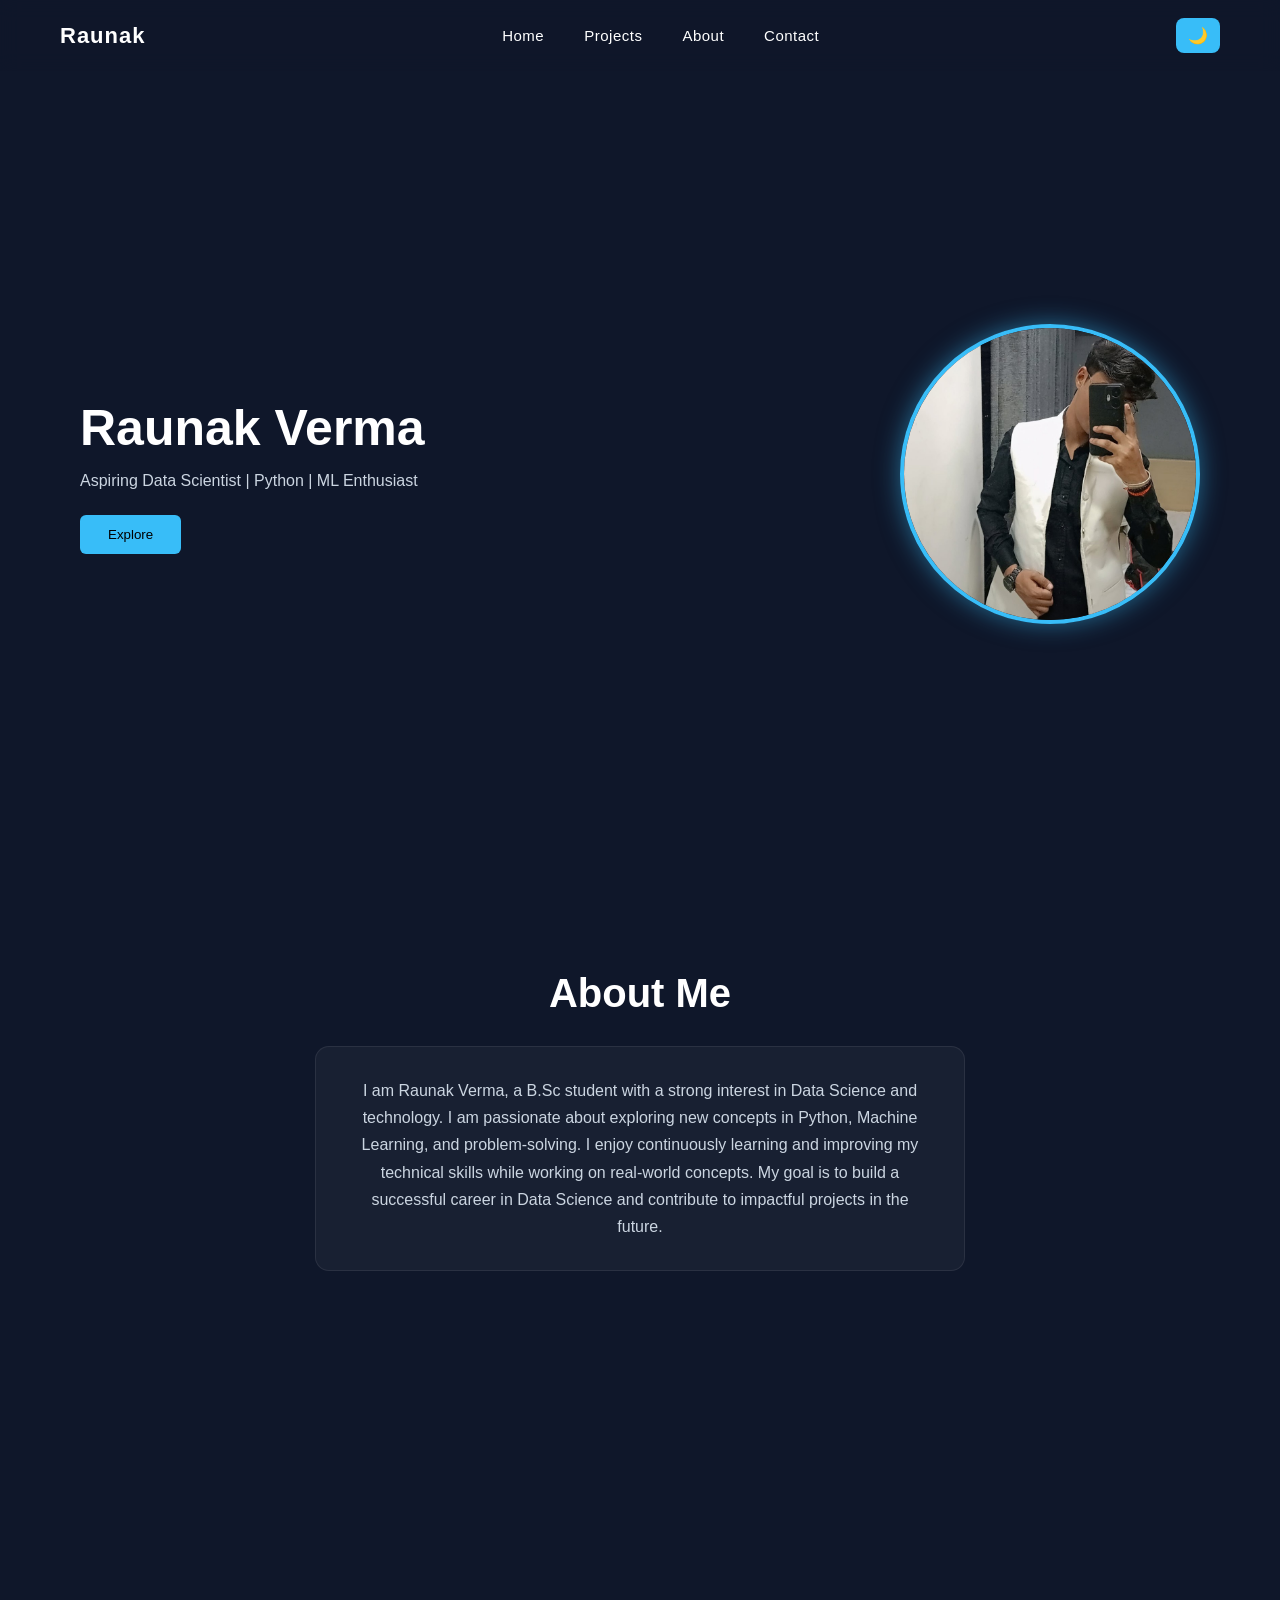
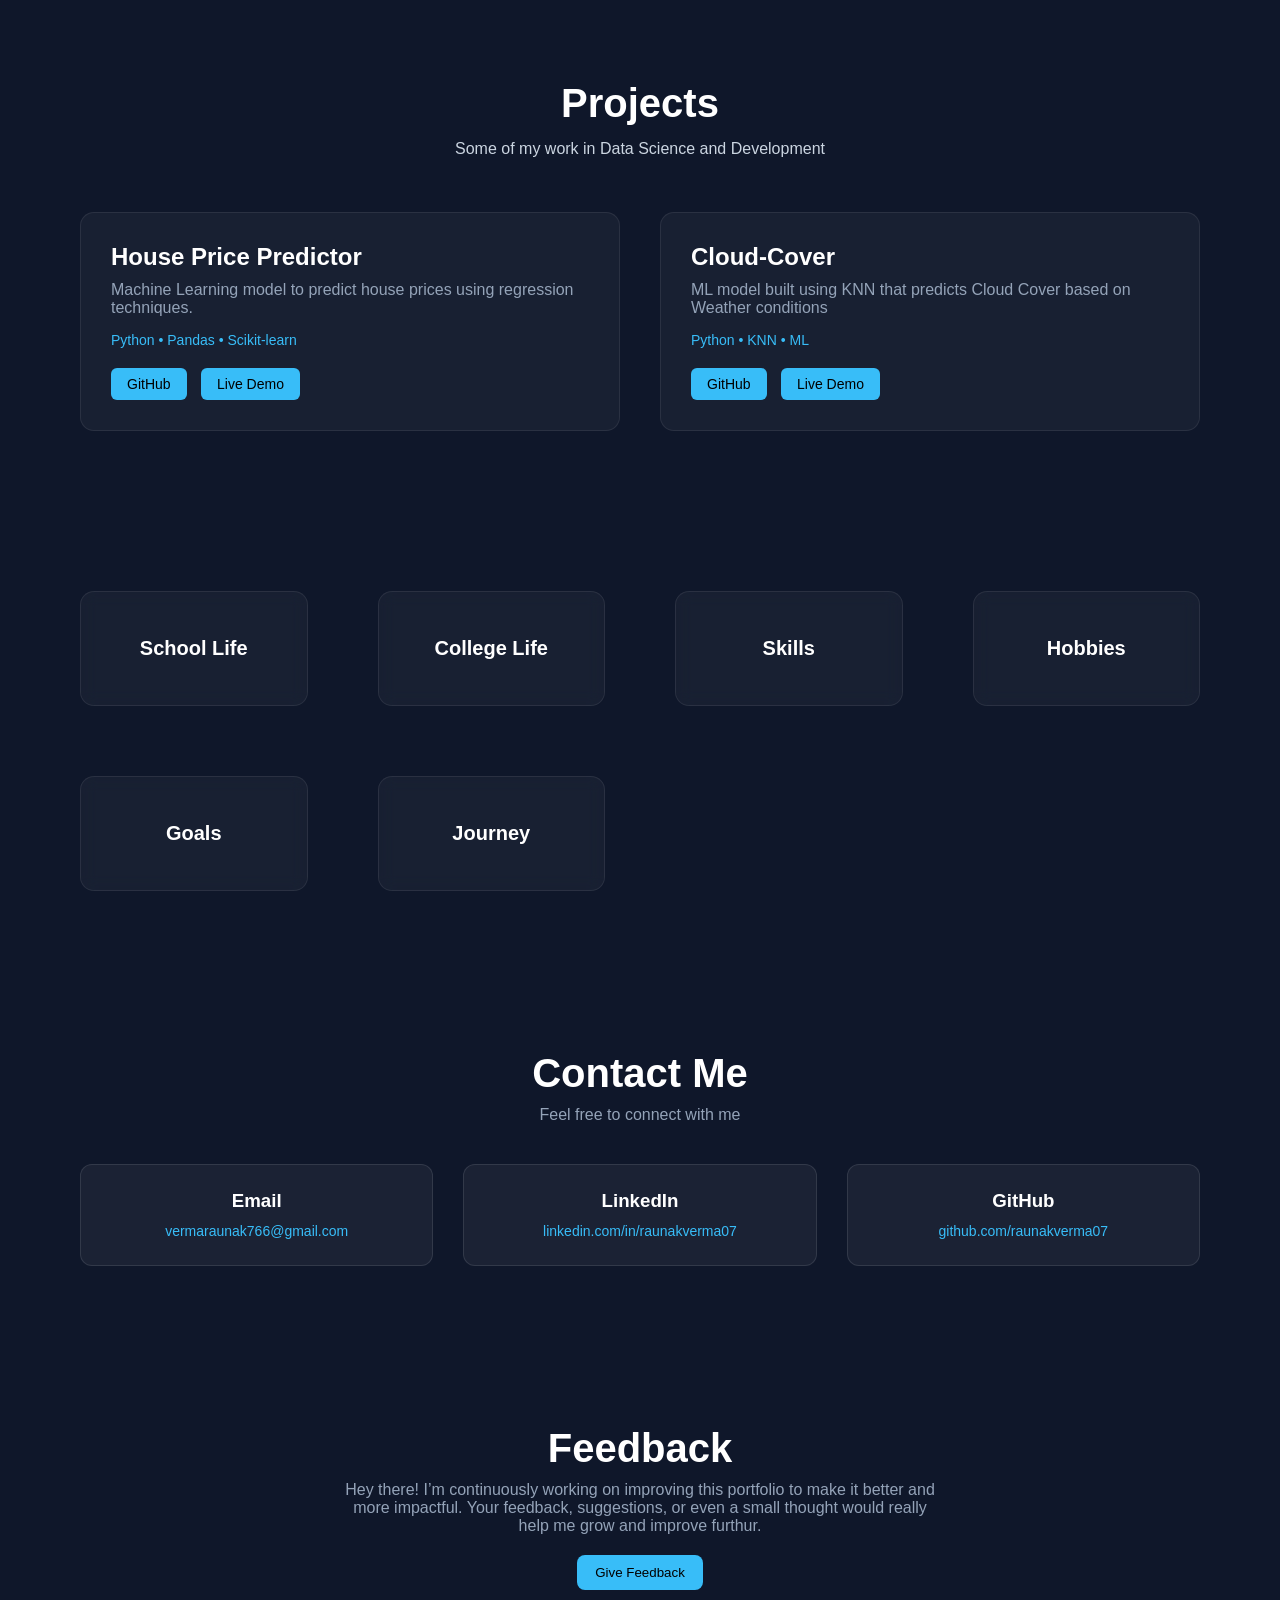
<file: index.html>
<!DOCTYPE html>
<html lang="en">
<head>
  <meta charset="UTF-8">
  <meta name="viewport" content="width=device-width, initial-scale=1.0">
  <title>rauank's | Portfolio</title>
  <link rel="stylesheet" href="style.css">
</head>
<body>

<nav class="navbar">

  <div class="logo">Raunak</div>

  <ul class="nav-links">
    <li><a href="#">Home</a></li>
    <li><a href="#projects">Projects</a></li>
    <li><a href="#page">About</a></li>
    <li><a href="#contact">Contact</a></li>
  </ul>

  <!-- Theme Toggle -->
  <button class="theme-btn" onclick="toggleTheme()">
    🌙
  </button>

</nav>

<!-- 🔹 Hero Section -->
<section class="hero">
  
  <div class="hero-text">
    <h1>Raunak Verma</h1>
    <p>Aspiring Data Scientist | Python | ML Enthusiast</p>
    <button onclick="scrollToSection()">Explore</button>
  </div>

  <div class="hero-img">
    <img src="profile.jpg" alt="Raunak">
  </div>

</section>

<!DOCTYPE html>
<html lang="en">
<head>
  <meta charset="UTF-8">
  <title>About Me</title>
  <link rel="stylesheet" href="style.css">
</head>
<body>


<section class="page" id="page">
  <h1>About Me</h1>

  <p>
    I am Raunak Verma, a B.Sc student with a strong interest in Data Science and technology. 
    I am passionate about exploring new concepts in Python, Machine Learning, and problem-solving.

    I enjoy continuously learning and improving my technical skills while working on real-world concepts. 
    My goal is to build a successful career in Data Science and contribute to impactful projects in the future.
  </p>
</section>

</body>
</html>

<section class="projects" id="projects">

  <h1>Projects</h1>
  <p class="subtitle">Some of my work in Data Science and Development</p>

  <div class="project-container">

    <!-- 🔹 Project 1 -->
    <div class="project-card">
      <h2>House Price Predictor</h2>
      <p>Machine Learning model to predict house prices using regression techniques.</p>

      <div class="tech">Python • Pandas • Scikit-learn</div>

      <div class="buttons">
        <a href="https://github.com/raunakverma07/housing-predictor" target="_blank">GitHub</a>
        <a href="https://housing-app-g2v4.onrender.com" target="_blank">Live Demo</a>
      </div>
    </div>

    <!-- 🔹 Project 2 -->
    <div class="project-card">
      <h2>Cloud-Cover</h2>
      <p>ML model built using KNN that predicts Cloud Cover based on Weather conditions</p>

      <div class="tech">Python • KNN • ML</div>

      <div class="buttons">
        <a href="https://github.com/raunakverma07/Cloud-Cover">GitHub</a>
        <a href="https://raunak-cloud-cover.streamlit.app">Live Demo</a>
      </div>
    </div>

  </div>

</section>

<!-- 🔹 Clickable Blocks -->
<section class="cards" id="cards">

  <div class="card" onclick="location.href='school.html'">
    <h2>School Life</h2>
  </div>

  <div class="card" onclick="location.href='college.html'">
    <h2>College Life</h2>
  </div>

  <div class="card" onclick="location.href='skills.html'">
    <h2>Skills</h2>
  </div>

  <div class="card" onclick="location.href='hobbies.html'">
    <h2>Hobbies</h2>
  </div>

  <div class="card" onclick="location.href='goals.html'">
    <h2>Goals</h2>
  </div>

  <div class="card" onclick="location.href='journey.html'">
    <h2>Journey</h2>
  </div>

</section>

<section class="contact" id="contact">

  <h1>Contact Me</h1>
  <p class="contact-subtitle">Feel free to connect with me</p>

  <div class="contact-container">

    <!-- Email -->
    <div class="contact-card">
      <h3>Email</h3>
      <a href="mailto:vermaraunak766@gmail.com">
        vermaraunak766@gmail.com
      </a>
    </div>

    <!-- LinkedIn -->
    <div class="contact-card">
      <h3>LinkedIn</h3>
      <a href="https://www.linkedin.com/in/raunakverma07" target="_blank">
        linkedin.com/in/raunakverma07
      </a>
    </div>

    <!-- GitHub -->
    <div class="contact-card">
      <h3>GitHub</h3>
      <a href="https://github.com/raunakverma07" target="_blank">
        github.com/raunakverma07
      </a>
    </div>

  </div>

</section>


<section class="feedback">

  <h1>Feedback</h1>

  <!-- Intro -->
  <p class="feedback-text">
    Hey there! I’m continuously working on improving this portfolio to make it better and more impactful. 
    Your feedback, suggestions, or even a small thought would really help me grow and improve furthur.
  </p>

  <!-- Button -->
  <button class="feedback-btn" onclick="toggleForm()">
    Give Feedback
  </button>

  <!-- Form -->
  <form action="https://formspree.io/f/mqegrqkd" method="POST" class="feedback-form">

    <input type="text" name="name" placeholder="Your Name ">

    <input type="email" name="email" placeholder="Your Email (valid)">

    <textarea name="message" id="message" rows="5" placeholder="Write your feedback..." required></textarea>

    <button type="submit">Submit</button>

  </form>

</section>

<script src="script.js"></script>
</body>
</html>
</file>
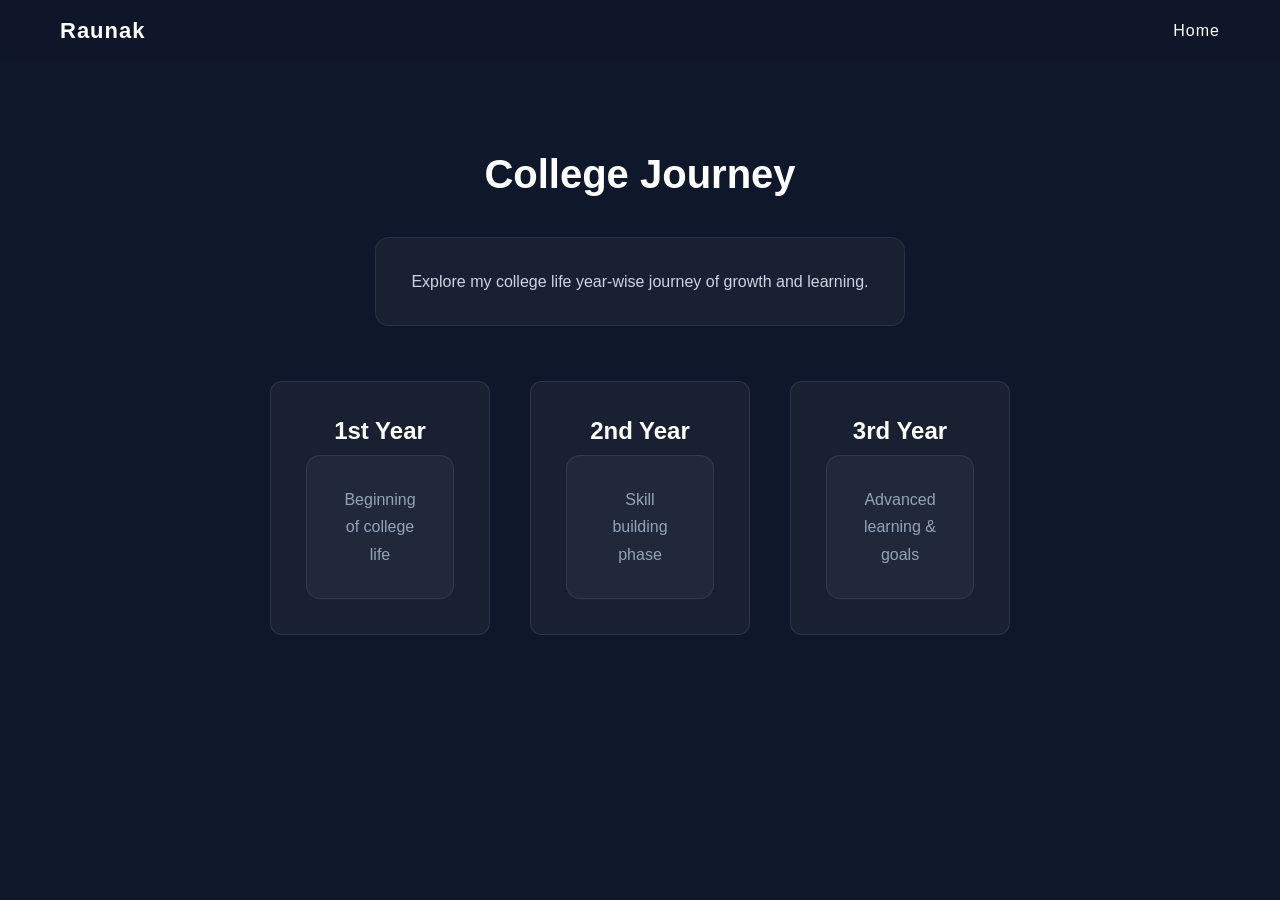
<file: college.html>
<!DOCTYPE html>
<html lang="en">
<head>
  <meta charset="UTF-8">
  <meta name="viewport" content="width=device-width, initial-scale=1.0">
  <title>College Life</title>
  <link rel="stylesheet" href="style.css">
</head>
<body>

<nav class="navbar">
  <h2 class="logo">Raunak</h2>
  <ul>
    <li><a href="index.html">Home</a></li>
  </ul>
</nav>

<section class="page">

  <h1>College Journey</h1>
  <p class="subtitle">
    Explore my college life year-wise journey of growth and learning.
  </p>

  <div class="phase-container">

    <div class="phase-card" onclick="location.href='college1.html'">
      <h2>1st Year</h2>
      <p>Beginning of college life</p>
    </div>

    <div class="phase-card" onclick="location.href='college2.html'">
      <h2>2nd Year</h2>
      <p>Skill building phase</p>
    </div>

    <div class="phase-card" onclick="location.href='college3.html'">
      <h2>3rd Year</h2>
      <p>Advanced learning & goals</p>
    </div>

  </div>

</section>

</body>
</html>
</file>
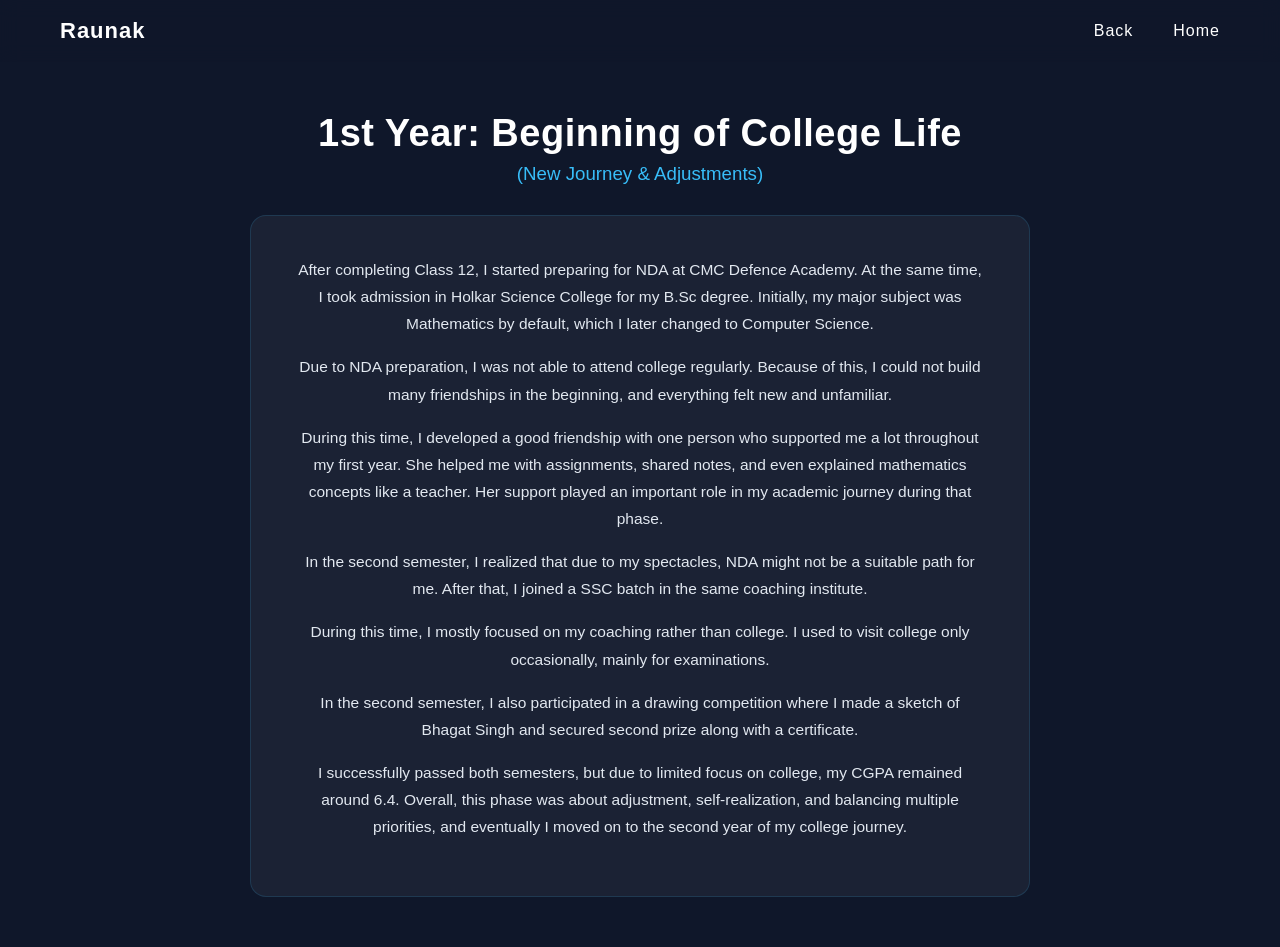
<file: college1.html>
<!DOCTYPE html>
<html lang="en">
<head>
  <meta charset="UTF-8">
  <meta name="viewport" content="width=device-width, initial-scale=1.0">
  <title>College Life | 1st Year</title>
  <link rel="stylesheet" href="style.css">
</head>
<body>

<!-- Navbar -->
<nav class="navbar">
  <h2 class="logo">Raunak</h2>
  <ul>
    <li><a href="college.html">Back</a></li>
    <li><a href="index.html">Home</a></li>
  </ul>
</nav>

<!-- Phase Section -->
<section class="phase-page">

  <h1>1st Year: Beginning of College Life</h1>
  <h3>(New Journey & Adjustments)</h3>

  <div class="content-box">

    <p>
      After completing Class 12, I started preparing for NDA at CMC Defence Academy. At the same time, I took admission in Holkar Science College for my B.Sc degree. Initially, my major subject was Mathematics by default, which I later changed to Computer Science.
    </p>

    <p>
      Due to NDA preparation, I was not able to attend college regularly. Because of this, I could not build many friendships in the beginning, and everything felt new and unfamiliar.
    </p>

    <p>
      During this time, I developed a good friendship with one person who supported me a lot throughout my first year. She helped me with assignments, shared notes, and even explained mathematics concepts like a teacher. Her support played an important role in my academic journey during that phase.
    </p>

    <p>
      In the second semester, I realized that due to my spectacles, NDA might not be a suitable path for me. After that, I joined a SSC batch in the same coaching institute.
    </p>

    <p>
      During this time, I mostly focused on my coaching rather than college. I used to visit college only occasionally, mainly for examinations.
    </p>

    <p>
      In the second semester, I also participated in a drawing competition where I made a sketch of Bhagat Singh and secured second prize along with a certificate.
    </p>

    <p>
      I successfully passed both semesters, but due to limited focus on college, my CGPA remained around 6.4. Overall, this phase was about adjustment, self-realization, and balancing multiple priorities, and eventually I moved on to the second year of my college journey.
    </p>

  </div>

</section>

</body>
</html>
</file>
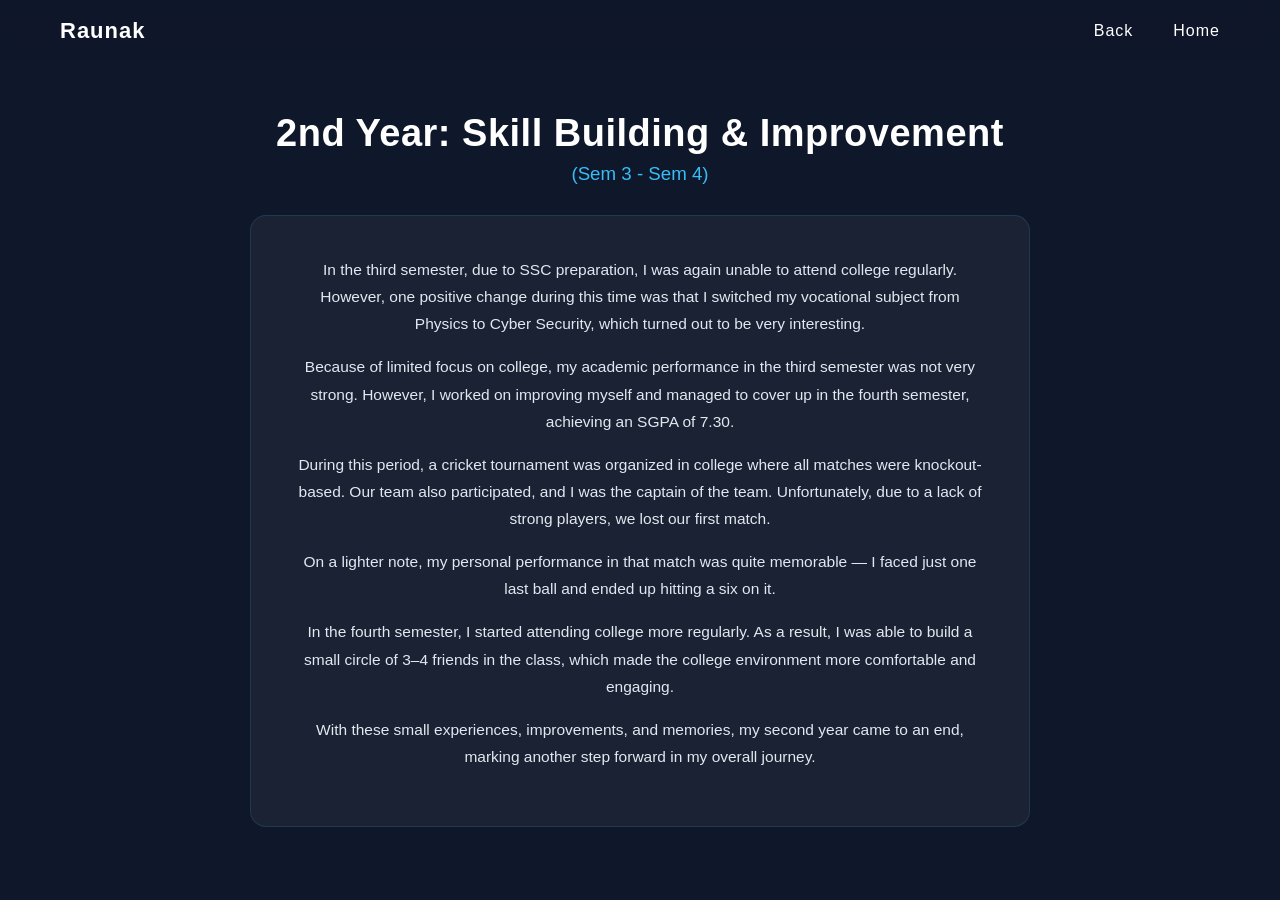
<file: college2.html>
<!DOCTYPE html>
<html lang="en">
<head>
  <meta charset="UTF-8">
  <meta name="viewport" content="width=device-width, initial-scale=1.0">
  <title>College Life | 2nd Year</title>
  <link rel="stylesheet" href="style.css">
</head>
<body>

<!-- Navbar -->
<nav class="navbar">
  <h2 class="logo">Raunak</h2>
  <ul>
    <li><a href="college.html">Back</a></li>
    <li><a href="index.html">Home</a></li>
  </ul>
</nav>

<!-- Phase Section -->
<section class="phase-page">

  <h1>2nd Year: Skill Building & Improvement</h1>
  <h3>(Sem 3 - Sem 4)</h3>

  <div class="content-box">

    <p>
      In the third semester, due to SSC preparation, I was again unable to attend college regularly. However, one positive change during this time was that I switched my vocational subject from Physics to Cyber Security, which turned out to be very interesting.
    </p>

    <p>
      Because of limited focus on college, my academic performance in the third semester was not very strong. However, I worked on improving myself and managed to cover up in the fourth semester, achieving an SGPA of 7.30.
    </p>

    <p>
      During this period, a cricket tournament was organized in college where all matches were knockout-based. Our team also participated, and I was the captain of the team. Unfortunately, due to a lack of strong players, we lost our first match.
    </p>

    <p>
      On a lighter note, my personal performance in that match was quite memorable — I faced just one last ball and ended up hitting a six on it.
    </p>

    <p>
      In the fourth semester, I started attending college more regularly. As a result, I was able to build a small circle of 3–4 friends in the class, which made the college environment more comfortable and engaging.
    </p>

    <p>
      With these small experiences, improvements, and memories, my second year came to an end, marking another step forward in my overall journey.
    </p>

  </div>

</section>

</body>
</html>
</file>
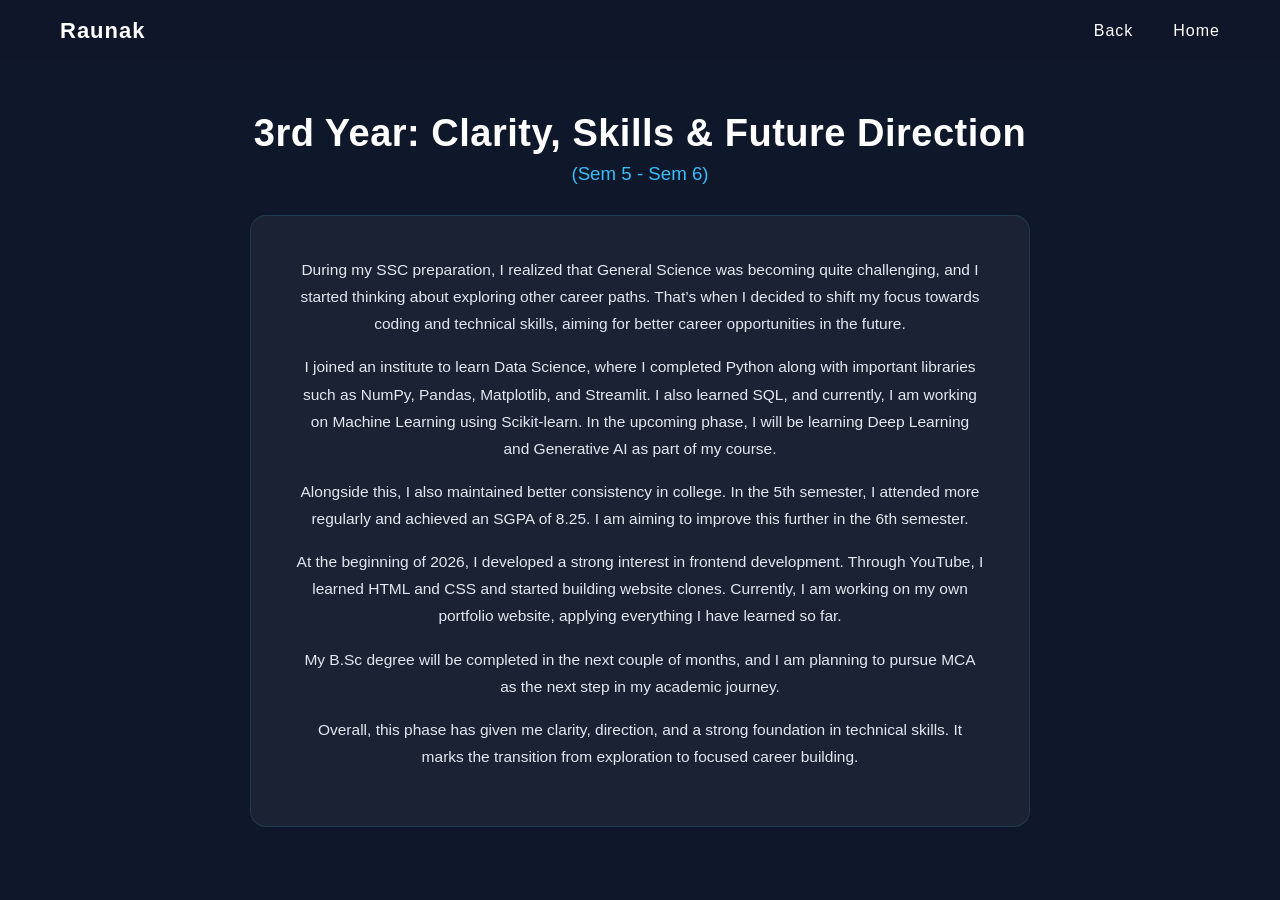
<file: college3.html>
<!DOCTYPE html>
<html lang="en">
<head>
  <meta charset="UTF-8">
  <meta name="viewport" content="width=device-width, initial-scale=1.0">
  <title>College Life | 3rd Year</title>
  <link rel="stylesheet" href="style.css">
</head>
<body>

<!-- Navbar -->
<nav class="navbar">
  <h2 class="logo">Raunak</h2>
  <ul>
    <li><a href="college.html">Back</a></li>
    <li><a href="index.html">Home</a></li>
  </ul>
</nav>

<!-- Phase Section -->
<section class="phase-page">

  <h1>3rd Year: Clarity, Skills & Future Direction</h1>
  <h3>(Sem 5 - Sem 6)</h3>

  <div class="content-box">

    <p>
      During my SSC preparation, I realized that General Science was becoming quite challenging, and I started thinking about exploring other career paths. That’s when I decided to shift my focus towards coding and technical skills, aiming for better career opportunities in the future.
    </p>

    <p>
      I joined an institute to learn Data Science, where I completed Python along with important libraries such as NumPy, Pandas, Matplotlib, and Streamlit. I also learned SQL, and currently, I am working on Machine Learning using Scikit-learn. In the upcoming phase, I will be learning Deep Learning and Generative AI as part of my course.
    </p>

    <p>
      Alongside this, I also maintained better consistency in college. In the 5th semester, I attended more regularly and achieved an SGPA of 8.25. I am aiming to improve this further in the 6th semester.
    </p>

    <p>
      At the beginning of 2026, I developed a strong interest in frontend development. Through YouTube, I learned HTML and CSS and started building website clones. Currently, I am working on my own portfolio website, applying everything I have learned so far.
    </p>

    <p>
      My B.Sc degree will be completed in the next couple of months, and I am planning to pursue MCA as the next step in my academic journey.
    </p>

    <p>
      Overall, this phase has given me clarity, direction, and a strong foundation in technical skills. It marks the transition from exploration to focused career building.
    </p>

  </div>

</section>

</body>
</html>
</file>
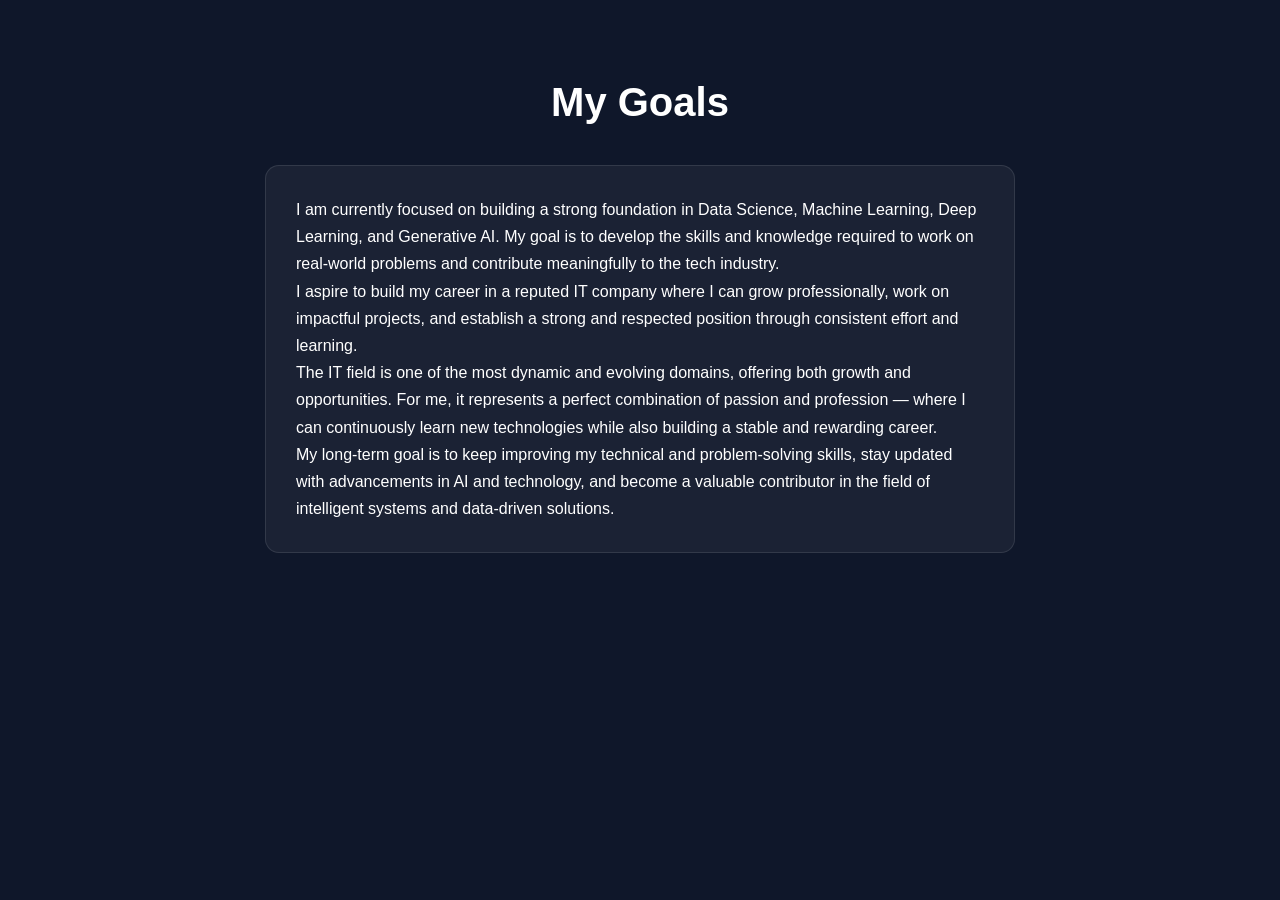
<file: goals.html>
<!DOCTYPE html>
<html lang="en">
<head>
  <meta charset="UTF-8">
  <title>Goals</title>
  <link rel="stylesheet" href="style.css">
</head>
<body>

<section class="goals">

  <h1>My Goals</h1>

  <div class="goals-container">

    <div class="goal-box">

      <p>
        I am currently focused on building a strong foundation in Data Science, Machine Learning, Deep Learning, and Generative AI. My goal is to develop the skills and knowledge required to work on real-world problems and contribute meaningfully to the tech industry.
      </p>

      <p>
        I aspire to build my career in a reputed IT company where I can grow professionally, work on impactful projects, and establish a strong and respected position through consistent effort and learning.
      </p>

      <p>
        The IT field is one of the most dynamic and evolving domains, offering both growth and opportunities. For me, it represents a perfect combination of passion and profession — where I can continuously learn new technologies while also building a stable and rewarding career.
      </p>

      <p>
        My long-term goal is to keep improving my technical and problem-solving skills, stay updated with advancements in AI and technology, and become a valuable contributor in the field of intelligent systems and data-driven solutions.
      </p>

    </div>

  </div>

</section>

</body>
</html>
</file>
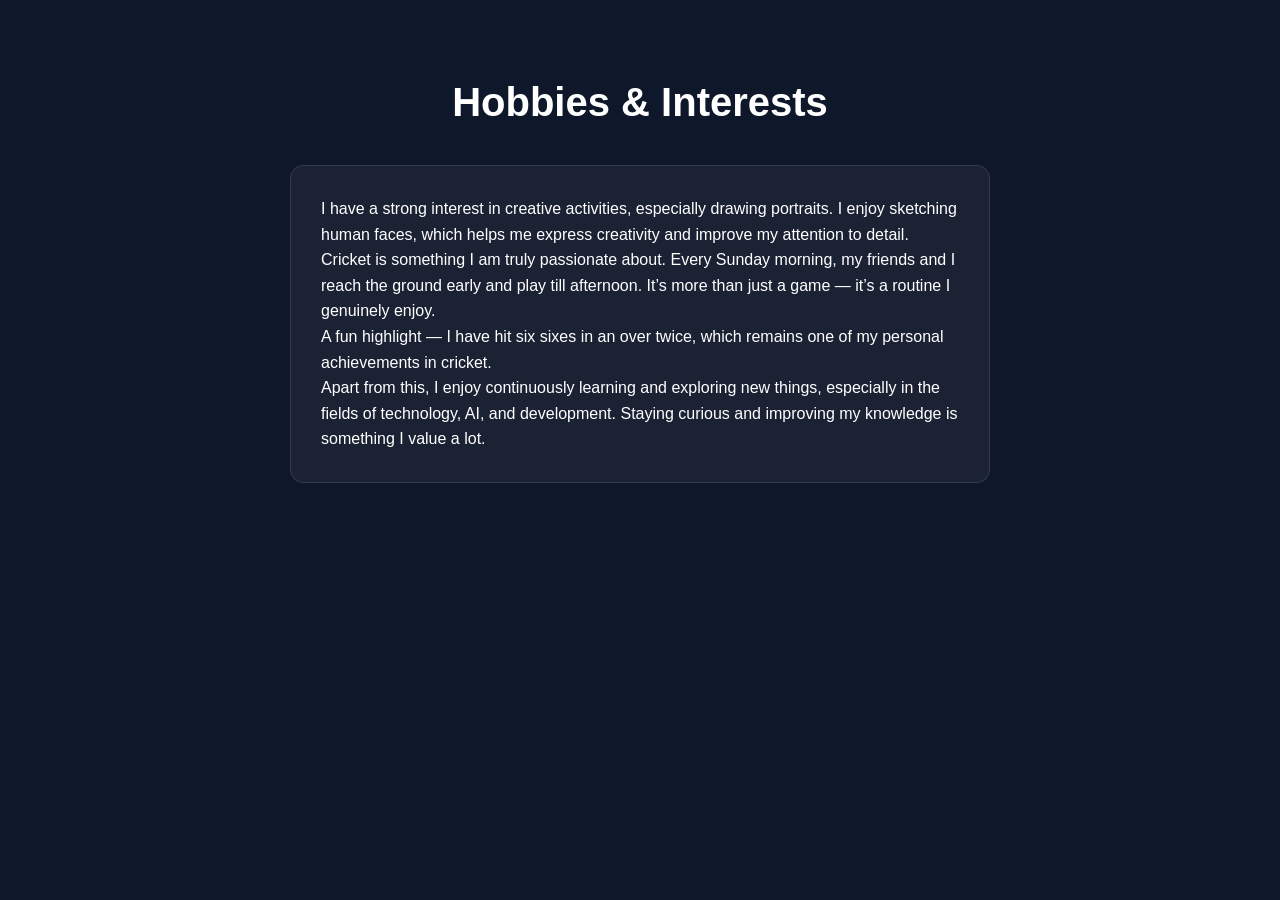
<file: hobbies.html>
<!DOCTYPE html>
<html lang="en">
<head>
  <meta charset="UTF-8">
  <title>Hobbies</title>
  <link rel="stylesheet" href="style.css">
</head>
<body>

<section class="hobbies">

  <h1>Hobbies & Interests</h1>

  <div class="hobby-container">

    <!-- 🔹 Hobby Box -->
    <div class="hobby-box">

      <p>
        I have a strong interest in creative activities, especially drawing portraits. I enjoy sketching human faces, which helps me express creativity and improve my attention to detail.
      </p>

      <p>
        Cricket is something I am truly passionate about. Every Sunday morning, my friends and I reach the ground early and play till afternoon. It’s more than just a game — it’s a routine I genuinely enjoy.
      </p>

      <p>
        A fun highlight — I have hit six sixes in an over twice, which remains one of my personal achievements in cricket.
      </p>

      <p>
        Apart from this, I enjoy continuously learning and exploring new things, especially in the fields of technology, AI, and development. Staying curious and improving my knowledge is something I value a lot.
      </p>

    </div>

  </div>

</section>

</body>
</html>
</file>
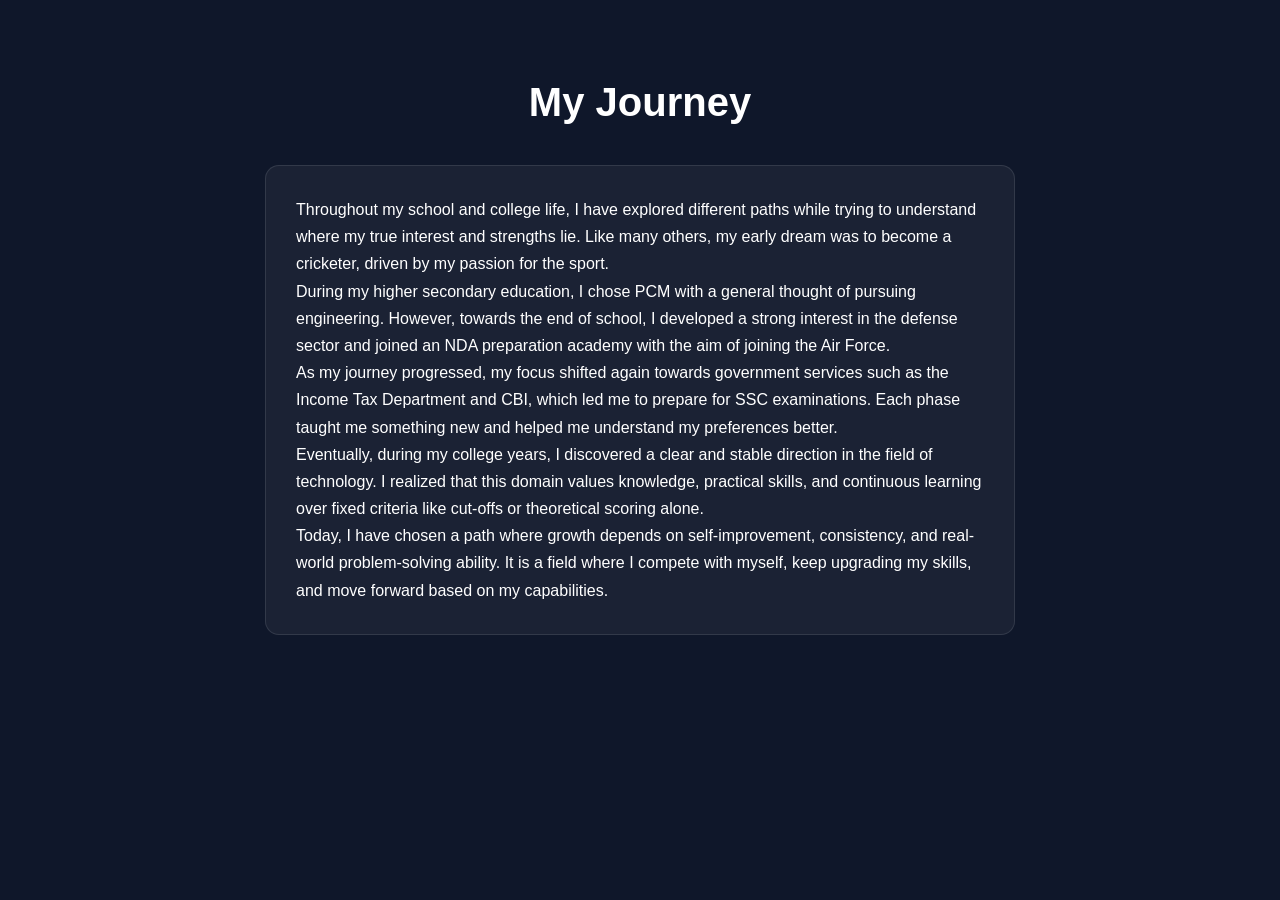
<file: journey.html>
<!DOCTYPE html>
<html lang="en">
<head>
  <meta charset="UTF-8">
  <title>My Journey</title>
  <link rel="stylesheet" href="style.css">
</head>
<body>

<section class="journey">

  <h1>My Journey</h1>

  <div class="journey-container">

    <div class="journey-box">

      <p>
        Throughout my school and college life, I have explored different paths while trying to understand where my true interest and strengths lie. Like many others, my early dream was to become a cricketer, driven by my passion for the sport.
      </p>

      <p>
        During my higher secondary education, I chose PCM with a general thought of pursuing engineering. However, towards the end of school, I developed a strong interest in the defense sector and joined an NDA preparation academy with the aim of joining the Air Force.
      </p>

      <p>
        As my journey progressed, my focus shifted again towards government services such as the Income Tax Department and CBI, which led me to prepare for SSC examinations. Each phase taught me something new and helped me understand my preferences better.
      </p>

      <p>
        Eventually, during my college years, I discovered a clear and stable direction in the field of technology. I realized that this domain values knowledge, practical skills, and continuous learning over fixed criteria like cut-offs or theoretical scoring alone.
      </p>

      <p>
        Today, I have chosen a path where growth depends on self-improvement, consistency, and real-world problem-solving ability. It is a field where I compete with myself, keep upgrading my skills, and move forward based on my capabilities.
      </p>

    </div>

  </div>

</section>

</body>
</html>
</file>
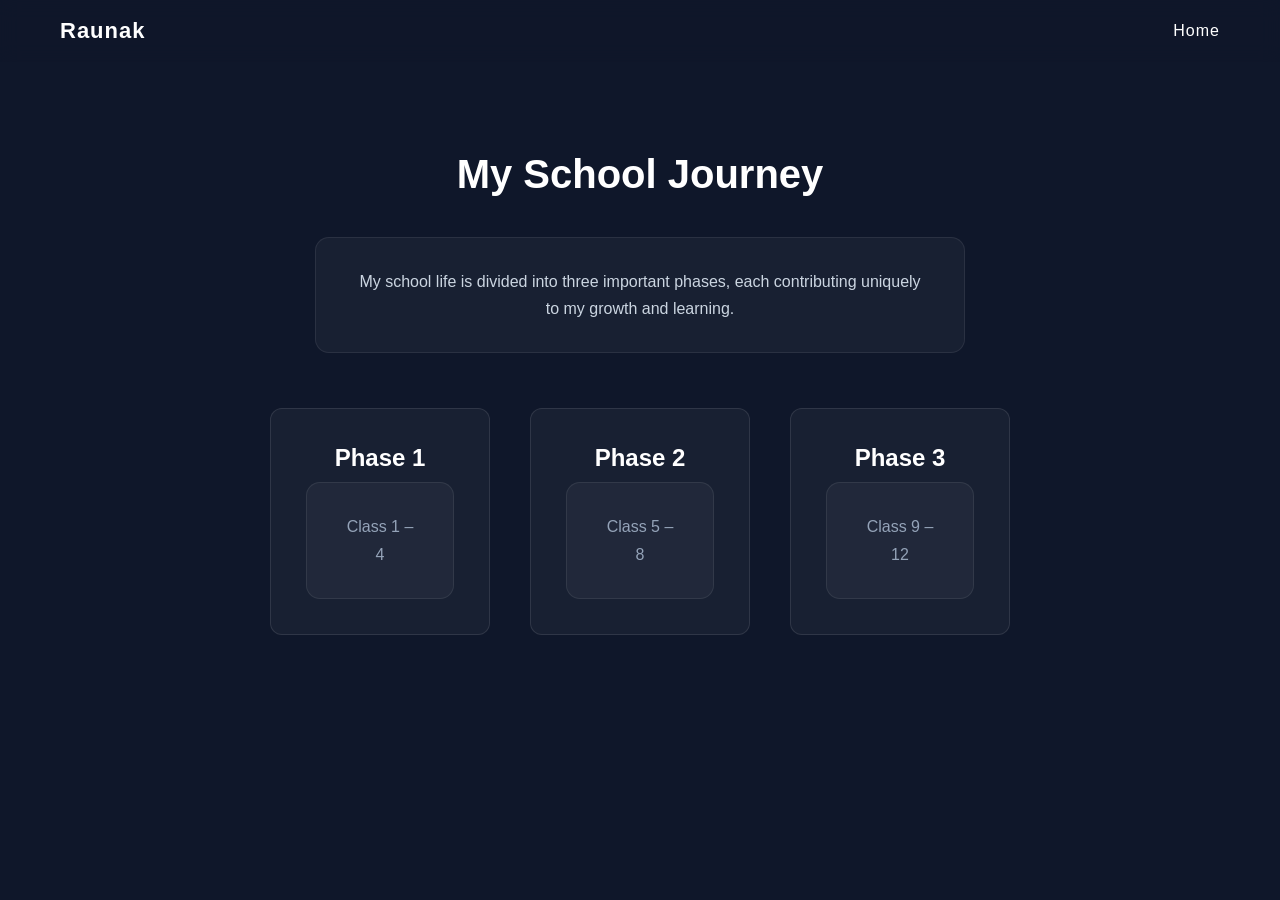
<file: school.html>
<!DOCTYPE html>
<html lang="en">
<head>
  <meta charset="UTF-8">
  <title>School Life</title>
  <link rel="stylesheet" href="style.css">
</head>
<body>

<!-- 🔹 Navbar -->
<nav class="navbar">
  <h2 class="logo">Raunak</h2>
  <ul>
    <li><a href="index.html">Home</a></li>
  </ul>
</nav>

<!-- 🔹 Main Section -->
<section class="page">

  <h1>My School Journey</h1>

  <p class="subtitle">
    My school life is divided into three important phases, each contributing uniquely to my growth and learning.
  </p>

  <!-- 🔥 Phase Cards -->
  <div class="phase-container">

    <div class="phase-card" onclick="location.href='school1.html'">
      <h2>Phase 1</h2>
      <p>Class 1 – 4</p>
    </div>

    <div class="phase-card" onclick="location.href='school2.html'">
      <h2>Phase 2</h2>
      <p>Class 5 – 8</p>
    </div>

    <div class="phase-card" onclick="location.href='school3.html'">
      <h2>Phase 3</h2>
      <p>Class 9 – 12</p>
    </div>

  </div>

</section>

</body>
</html>
</file>
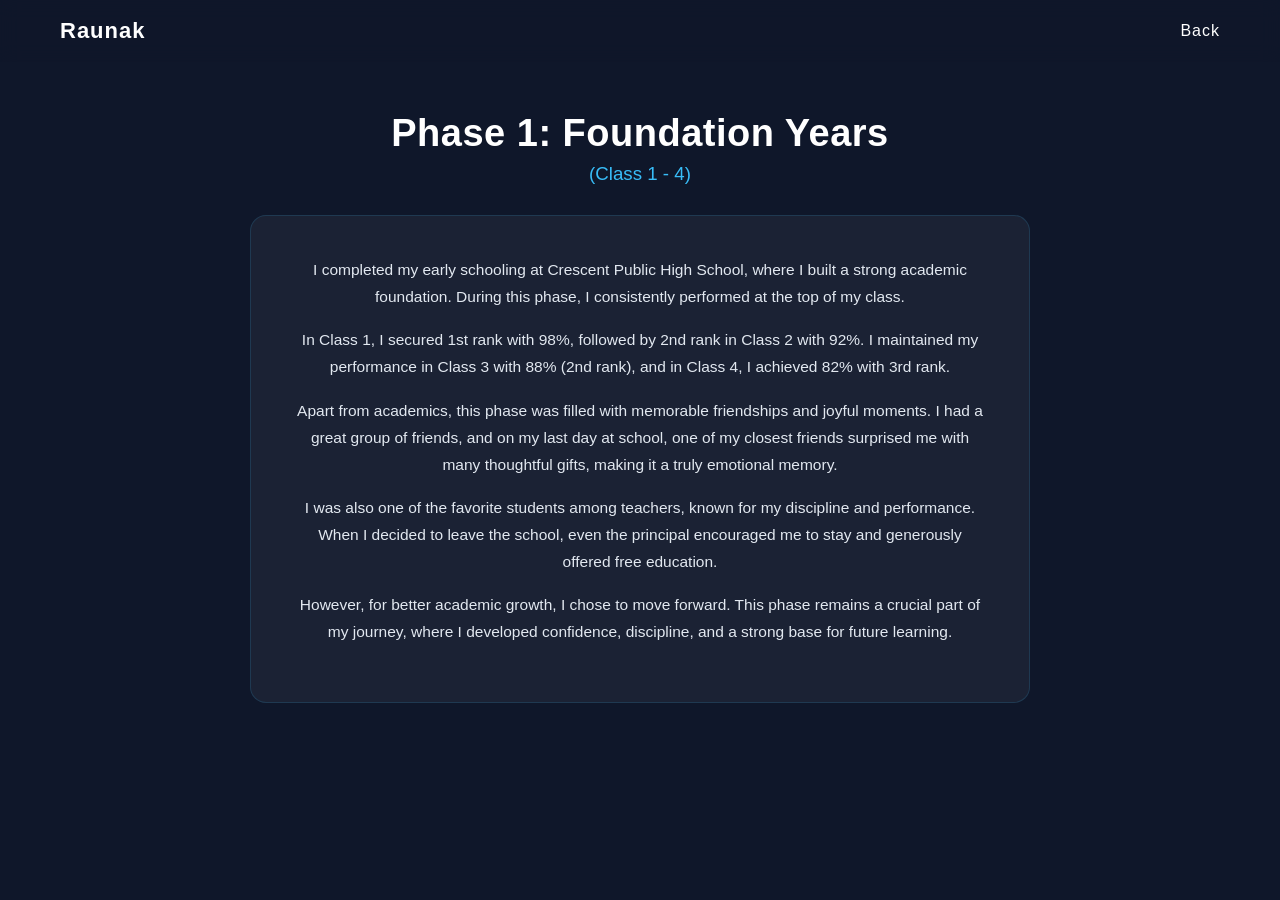
<file: school1.html>
<!DOCTYPE html>
<html lang="en">
<head>
  <meta charset="UTF-8">
  <title>Phase 1 | School Life</title>
  <link rel="stylesheet" href="style.css">
</head>
<body>

<nav class="navbar">
  <h2 class="logo">Raunak</h2>
  <ul>
    <li><a href="school.html">Back</a></li>
  </ul>
</nav>

<section class="phase-page">

  <h1>Phase 1: Foundation Years</h1>
  <h3>(Class 1 - 4)</h3>

  <div class="content-box">

    <p>
      I completed my early schooling at Crescent Public High School, where I built a strong academic foundation. 
      During this phase, I consistently performed at the top of my class.
    </p>

    <p>
      In Class 1, I secured 1st rank with 98%, followed by 2nd rank in Class 2 with 92%. 
      I maintained my performance in Class 3 with 88% (2nd rank), and in Class 4, I achieved 82% with 3rd rank.
    </p>

    <p>
      Apart from academics, this phase was filled with memorable friendships and joyful moments. 
      I had a great group of friends, and on my last day at school, one of my closest friends surprised me with many thoughtful gifts, making it a truly emotional memory.
    </p>

    <p>
      I was also one of the favorite students among teachers, known for my discipline and performance. 
      When I decided to leave the school, even the principal encouraged me to stay and generously offered free education.
    </p>

    <p>
      However, for better academic growth, I chose to move forward. 
      This phase remains a crucial part of my journey, where I developed confidence, discipline, and a strong base for future learning.
    </p>

  </div>

</section>

</body>
</html>
</file>
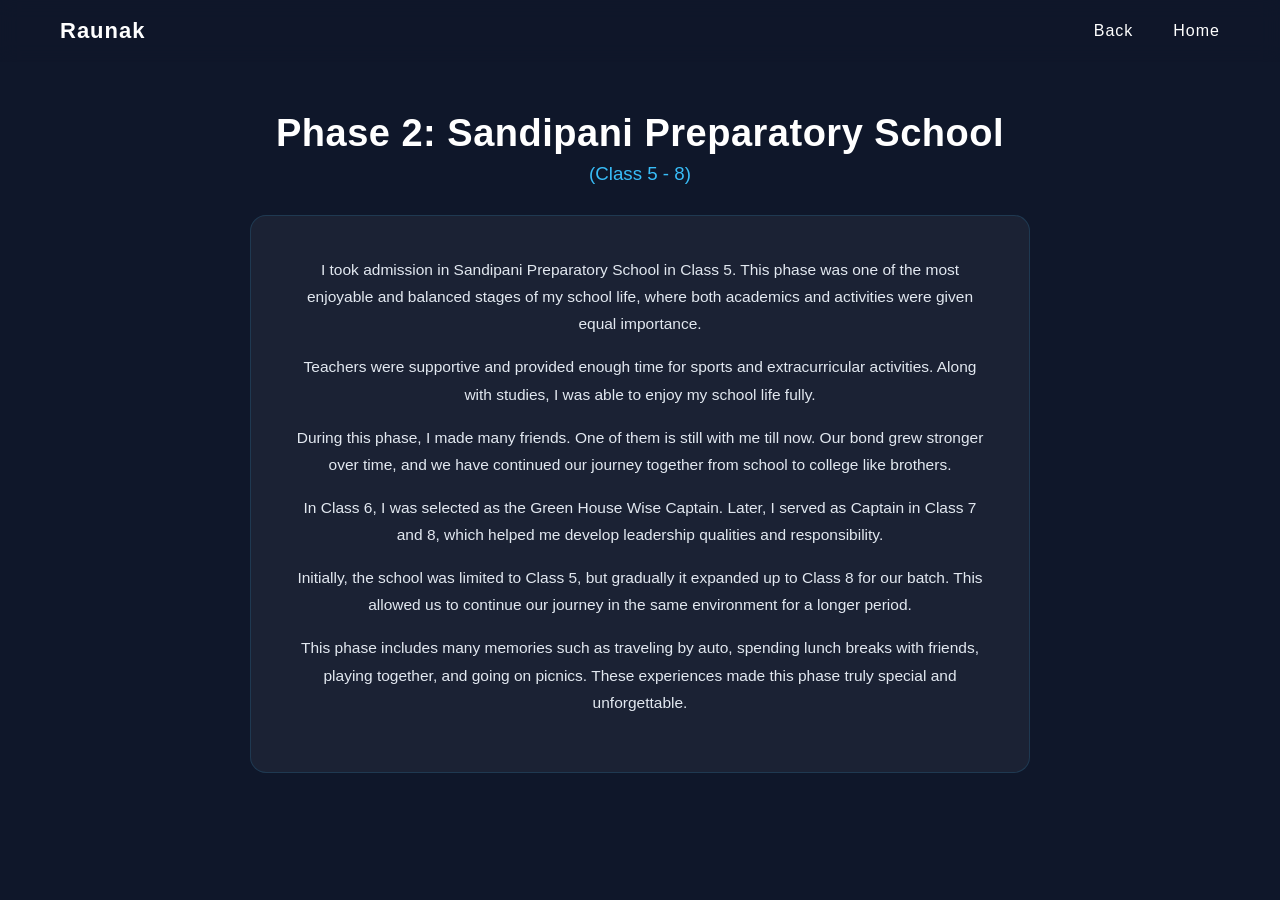
<file: school2.html>
<!DOCTYPE html>
<html lang="en">
<head>
  <meta charset="UTF-8">
  <meta name="viewport" content="width=device-width, initial-scale=1.0">
  <title>Phase 2 | School Life</title>
  <link rel="stylesheet" href="style.css">
</head>
<body>

<!-- Navbar -->
<nav class="navbar">
  <h2 class="logo">Raunak</h2>
  <ul>
    <li><a href="school.html">Back</a></li>
    <li><a href="index.html">Home</a></li>
  </ul>
</nav>

<!-- Phase Section -->
<section class="phase-page">

  <h1>Phase 2: Sandipani Preparatory School</h1>
  <h3>(Class 5 - 8)</h3>

  <div class="content-box">

    <p>
      I took admission in Sandipani Preparatory School in Class 5. This phase was one of the most enjoyable and balanced stages of my school life, where both academics and activities were given equal importance.
    </p>

    <p>
      Teachers were supportive and provided enough time for sports and extracurricular activities. Along with studies, I was able to enjoy my school life fully.
    </p>

    <p>
      During this phase, I made many friends. One of them is still with me till now. Our bond grew stronger over time, and we have continued our journey together from school to college like brothers.
    </p>

    <p>
      In Class 6, I was selected as the Green House Wise Captain. Later, I served as Captain in Class 7 and 8, which helped me develop leadership qualities and responsibility.
    </p>

    <p>
      Initially, the school was limited to Class 5, but gradually it expanded up to Class 8 for our batch. This allowed us to continue our journey in the same environment for a longer period.
    </p>

    <p>
      This phase includes many memories such as traveling by auto, spending lunch breaks with friends, playing together, and going on picnics. These experiences made this phase truly special and unforgettable.
    </p>

  </div>

</section>

</body>
</html>
</file>
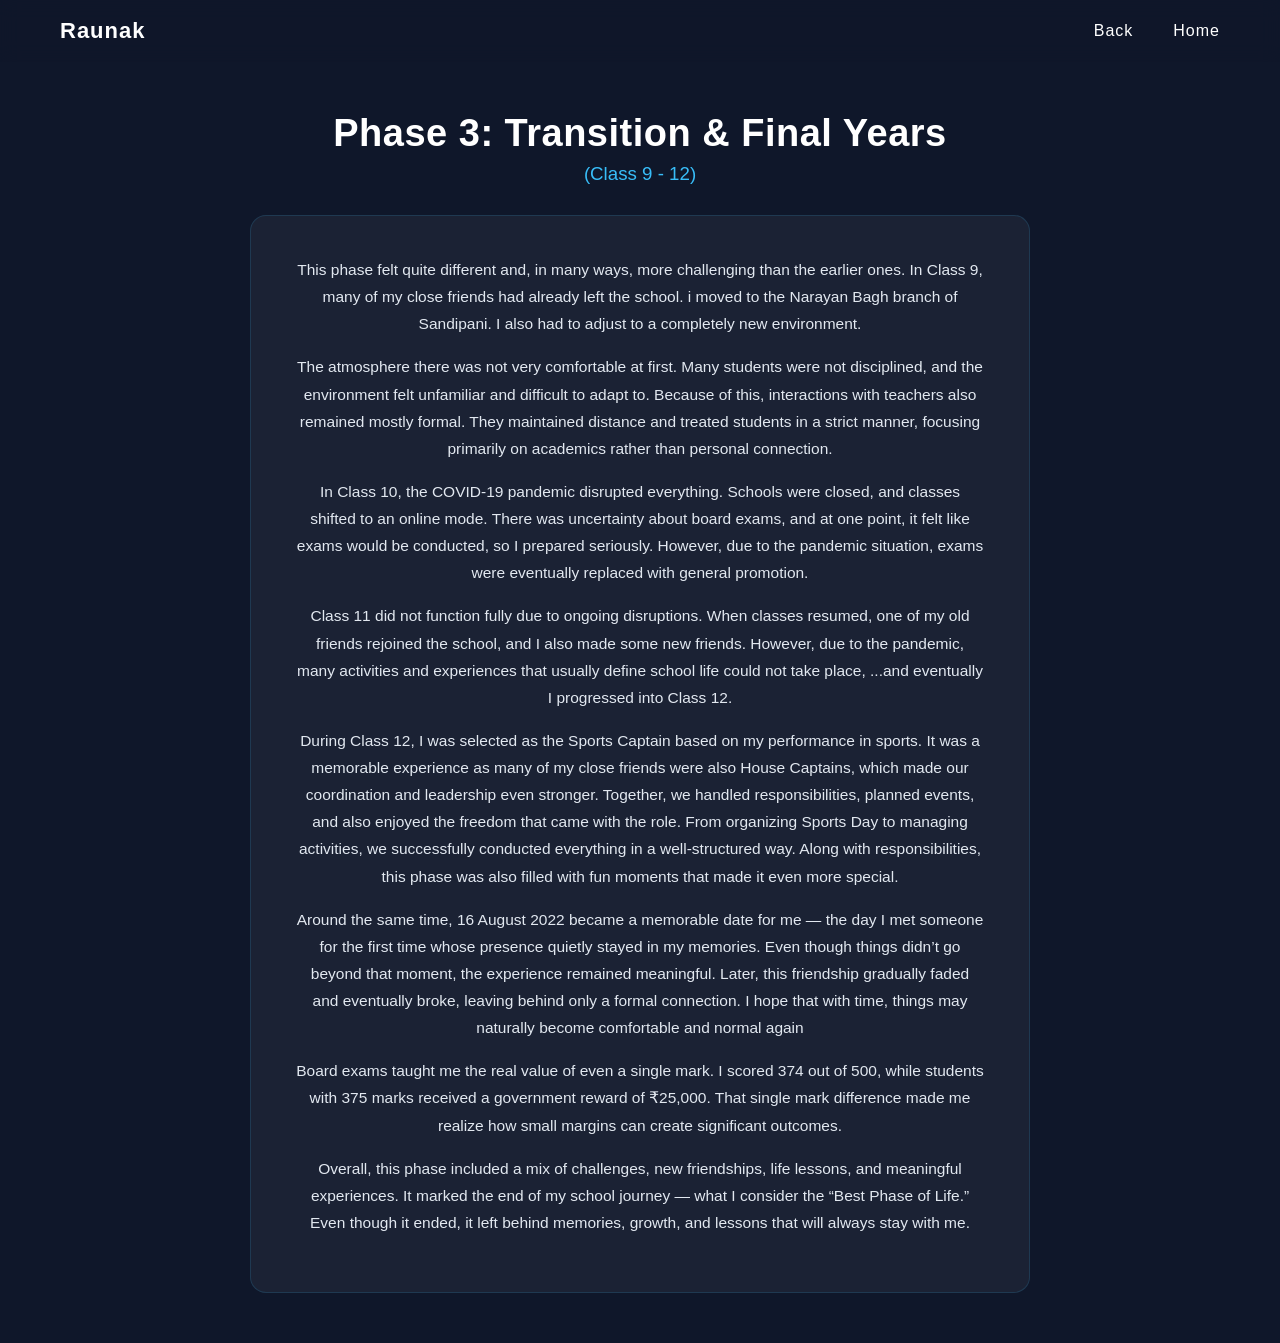
<file: school3.html>
<!DOCTYPE html>
<html lang="en">
<head>
  <meta charset="UTF-8">
  <meta name="viewport" content="width=device-width, initial-scale=1.0">
  <title>Phase 3 | School Life</title>
  <link rel="stylesheet" href="style.css">
</head>
<body>

<!-- Navbar -->
<nav class="navbar">
  <h2 class="logo">Raunak</h2>
  <ul>
    <li><a href="school.html">Back</a></li>
    <li><a href="index.html">Home</a></li>
  </ul>
</nav>

<!-- Phase Section -->
<section class="phase-page">

  <h1>Phase 3: Transition & Final Years</h1>
  <h3>(Class 9 - 12)</h3>

  <div class="content-box">

    <p>
      This phase felt quite different and, in many ways, more challenging than the earlier ones. In Class 9, many of my close friends had already left the school. i moved to the Narayan Bagh branch of Sandipani. I also had to adjust to a completely new environment.
    </p>

    <p>
      The atmosphere there was not very comfortable at first. Many students were not disciplined, and the environment felt unfamiliar and difficult to adapt to. Because of this, interactions with teachers also remained mostly formal. They maintained distance and treated students in a strict manner, focusing primarily on academics rather than personal connection.
    </p>

    <p>
      In Class 10, the COVID-19 pandemic disrupted everything. Schools were closed, and classes shifted to an online mode. There was uncertainty about board exams, and at one point, it felt like exams would be conducted, so I prepared seriously. However, due to the pandemic situation, exams were eventually replaced with general promotion.
    </p>

    <p>
      Class 11 did not function fully due to ongoing disruptions. When classes resumed, one of my old friends rejoined the school, and I also made some new friends. However, due to the pandemic, many activities and experiences that usually define school life could not take place, ...and eventually I progressed into Class 12.
    </p>
    <p>
  During Class 12, I was selected as the Sports Captain based on my performance in sports. It was a memorable experience as many of my close friends were also House Captains, which made our coordination and leadership even stronger. Together, we handled responsibilities, planned events, and also enjoyed the freedom that came with the role. From organizing Sports Day to managing activities, we successfully conducted everything in a well-structured way. Along with responsibilities, this phase was also filled with fun moments that made it even more special.
</p>
<p>
      Around the same time, 16 August 2022 became a memorable date for me — the day I met someone for the first time whose presence quietly stayed in my memories. Even though things didn’t go beyond that moment, the experience remained meaningful. Later, this friendship gradually faded and eventually broke, leaving behind only a formal connection. I hope that with time, things may naturally become comfortable and normal again
    </p>
    <p>
      Board exams taught me the real value of even a single mark. I scored 374 out of 500, while students with 375 marks received a government reward of ₹25,000. That single mark difference made me realize how small margins can create significant outcomes.
    </p>

    <p>
      Overall, this phase included a mix of challenges, new friendships, life lessons, and meaningful experiences. It marked the end of my school journey — what I consider the “Best Phase of Life.” Even though it ended, it left behind memories, growth, and lessons that will always stay with me.
    </p>

  </div>

</section>

</body>
</html>
</file>
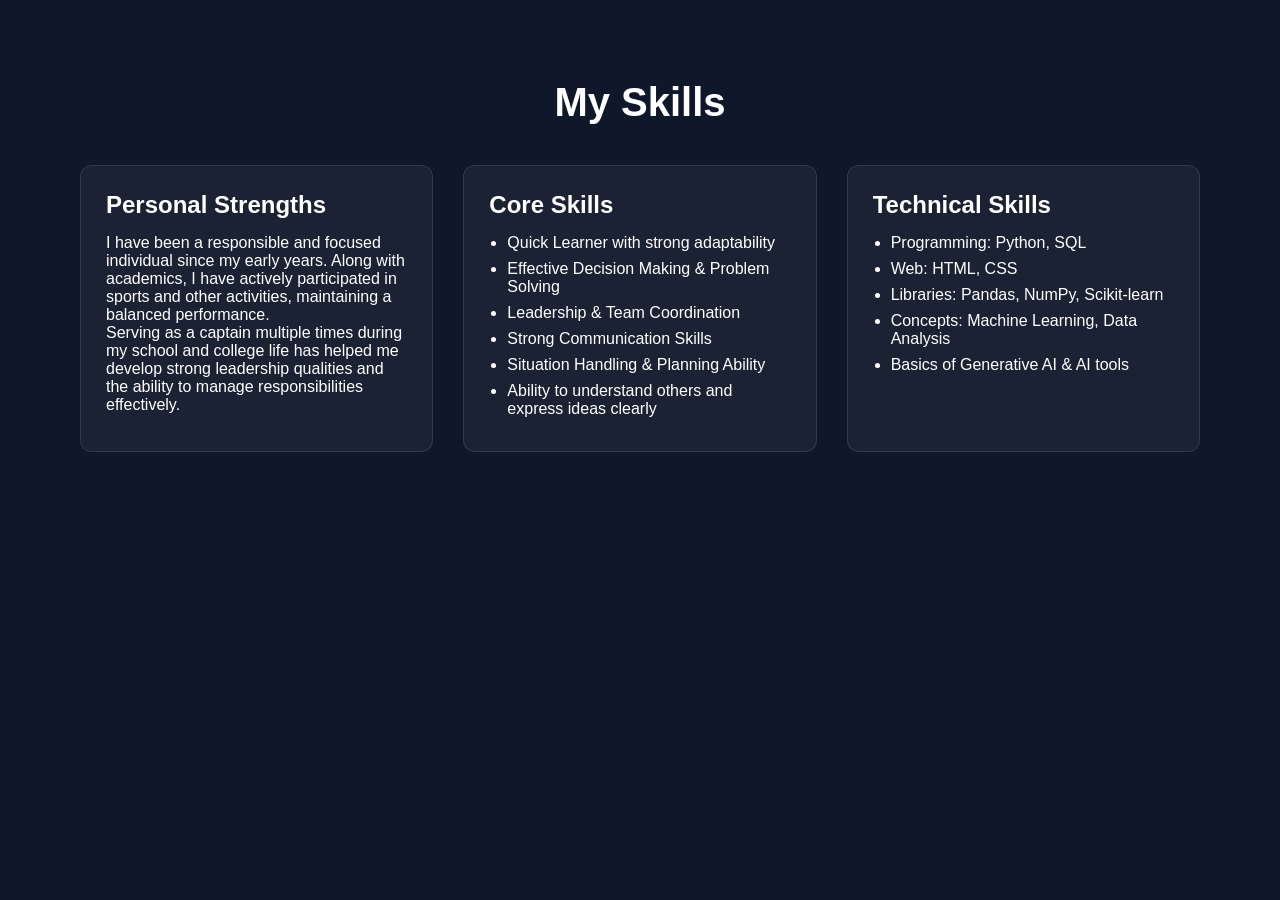
<file: skills.html>
<!DOCTYPE html>
<html lang="en">
<head>
  <meta charset="UTF-8">
  <title>Skills</title>
  <link rel="stylesheet" href="style.css">
</head>
<body>

<section class="skills">

  <h1>My Skills</h1>

  <div class="skills-container">

    <!-- 🔹 About -->
    <div class="skill-box">
      <h2>Personal Strengths</h2>
      <p>
        I have been a responsible and focused individual since my early years. Along with academics, I have actively participated in sports and other activities, maintaining a balanced performance.
      </p>
      <p>
        Serving as a captain multiple times during my school and college life has helped me develop strong leadership qualities and the ability to manage responsibilities effectively.
      </p>
    </div>

    <!-- 🔹 Soft Skills -->
    <div class="skill-box">
      <h2>Core Skills</h2>
      <ul>
        <li>Quick Learner with strong adaptability</li>
        <li>Effective Decision Making & Problem Solving</li>
        <li>Leadership & Team Coordination</li>
        <li>Strong Communication Skills</li>
        <li>Situation Handling & Planning Ability</li>
        <li>Ability to understand others and express ideas clearly</li>
      </ul>
    </div>

    <!-- 🔹 Technical Skills -->
    <div class="skill-box">
      <h2>Technical Skills</h2>
      <ul>
        <li>Programming: Python, SQL</li>
        <li>Web: HTML, CSS</li>
        <li>Libraries: Pandas, NumPy, Scikit-learn</li>
        <li>Concepts: Machine Learning, Data Analysis</li>
        <li>Basics of Generative AI & AI tools</li>
      </ul>
    </div>

  </div>

</section>

</body>
</html>
</file>
<file: style.css>
*{
  margin: 0;
  padding: 0;
  box-sizing: border-box;
  font-family: 'Poppins', sans-serif;
}

body{
  background: #0f172a;
  color: white;
}

/* Navbar */
.navbar{
  display: flex;
  justify-content: space-between;
  padding: 20px 50px;
  background: #020617;
  position: sticky;
  top: 0;
}

.navbar ul{
  display: flex;
  list-style: none;
  gap: 10px;   /* 👈 yahi main spacing hai */
}

.navbar a{
  color: white;
  text-decoration: none;
  font-size: 16px;
  letter-spacing: 0.5px;  /* thoda premium feel */
  transition: 0.3s;
  padding: 5px 0;
  letter-spacing: 1px;
}


.navbar a:hover{
  color: cyan;
}

/* Hero */
/* Hero Layout */
.hero{
  min-height: 90vh;
  display: flex;
  justify-content: space-between;
  align-items: center;
  padding: 0 80px;
  gap: 40px;
}

.hero-text{
  max-width: 500px;
}

.hero-text h1{
  font-size: 50px;
  margin-bottom: 15px;
}

.hero-text p{
  margin-bottom: 25px;
  color: #cbd5e1;
}

/* Button fix */
.hero button{
  padding: 12px 28px;
  border: none;
  background: #38bdf8;
  color: black;
  cursor: pointer;
  border-radius: 6px;
  transition: 0.3s;
}

.hero button:hover{
  background: #0ea5e9;
}

/* Image styling */
.hero-img img{
  width: 300px;
  height: 300px;
  object-fit: cover;
  border-radius: 50%;
  border: 4px solid #38bdf8;
  box-shadow: 0 0 25px rgba(56,189,248,0.5);
}

/* 🔹 Cards Section */
.cards{
  display: grid;
  grid-template-columns: repeat(auto-fit, minmax(220px, 1fr));
  gap: 70px;              /* enough spacing */
  padding: 80px;
}

/* 🔹 Individual Card */
.card{
  background: rgba(255,255,255,0.04);
  backdrop-filter: blur(8px);
  padding: 45px 30px;
  text-align: center;
  border-radius: 14px;
  cursor: pointer;
  border: 1px solid rgba(255,255,255,0.08);

  transition: transform 0.25s ease, 
              box-shadow 0.25s ease, 
              border-color 0.25s ease;
}

/* 🔹 Card Text */
.card h2{
  font-size: 20px;
  transition: 0.25s ease;
}

/* 🔥 Hover Effect (NO overlap, clean) */
.card:hover{
  transform: translateY(-6px);   /* controlled movement */
  border-color: #38bdf8;

  /* soft shadow (no spreading into other cards) */
  box-shadow: 0 8px 18px rgba(0,0,0,0.35);
}

/* 🔹 Text Slight Zoom */
.card:hover h2{
  font-size: 22px;
}
/* 🔹 Page Layout */
.page{
  min-height: 80vh;
  padding: 100px 60px;
  text-align: center;
}

.page h1{
  font-size: 40px;
  margin-bottom: 15px;
}

.subtitle{
  max-width: 700px;
  margin: auto;
  margin-bottom: 50px;
  color: #cbd5e1;
  line-height: 1.6;
}

/* 🔹 Phase Cards */
.phase-container{
  display: flex;
  justify-content: center;
  gap: 50px;
  flex-wrap: wrap;
}

.phase-card{
  width: 220px;
  padding: 40px;
  background: rgba(255,255,255,0.04);
  border-radius: 12px;
  cursor: pointer;
  border: 1px solid rgba(255,255,255,0.1);
  transition: 0.3s;
}

.phase-card h2{
  margin-bottom: 10px;
}

.phase-card p{
  color: #94a3b8;
}

/* 🔥 Hover */
.phase-card:hover{
  transform: translateY(-6px);
  border-color: #38bdf8;
  box-shadow: 0 8px 18px rgba(0,0,0,0.3);
}
.navbar{
  display: flex;
  justify-content: space-between;
  align-items: center;

  padding: 15px 60px;
  width: 100%;

  position: sticky;
  top: 0;

  background: #020617;
  z-index: 1000;
}

/* Logo */
.logo{
  font-size: 22px;
  font-weight: 600;
}

/* Nav items */
.navbar ul{
  display: flex;
  list-style: none;
  gap: 40px;
  margin: 0;
  padding: 0;
}

.navbar a{
  text-decoration: none;
  color: white;
  font-size: 16px;
  transition: 0.3s;
}

.navbar a:hover{
  color: #38bdf8;
}

/* 🔹 About Section Layout */
.page{
  display: flex;
  flex-direction: column;
  align-items: center;
  padding: 30px 20px;
  gap: 15px;
}

.page h1{
  margin-bottom: 10px;
}

/* 🔹 About Box */
.page p{
  max-width: 650px;
  background: rgba(255,255,255,0.04);
  padding: 30px 35px;
  border-radius: 14px;

  line-height: 1.7;
  color: #cbd5e1;

  border: 1px solid rgba(255,255,255,0.08);

  transition: all 0.3s ease;
  position: relative;
}

/* 🔥 Hover Effect (premium, not loud) */
.page p:hover{
  transform: translateY(-6px);
  border-color: #38bdf8;

  box-shadow: 0 10px 25px rgba(0,0,0,0.35);
}

/* ✨ Subtle glow line effect */
.page p::before{
  content: "";
  position: absolute;
  top: 0;
  left: 0;
  height: 3px;
  width: 0%;
  background: #38bdf8;
  transition: 0.3s;
  border-radius: 10px 10px 0 0;
}

.page p:hover::before{
  width: 100%;
}
/* 🔥 RESET (MOST IMPORTANT) */
*{
  margin: 0;
  padding: 0;
  box-sizing: border-box;
}
body{
  margin: 0;
}

/* page */
.page{
  padding: 20px 20px;   /* tight spacing */
}

/* heading */
.page h1{
  margin: 10px 0;
}

/* 🔹 Phase Page Layout */
.phase-page{
  padding: 40px 20px;
  text-align: center;
}

.phase-page h1{
  font-size: 36px;
  margin-bottom: 5px;
}

.phase-page h3{
  color: #94a3b8;
  margin-bottom: 25px;
}

/* 🔹 Content Box */
.content-box{
  max-width: 750px;
  margin: auto;
  background: rgba(255,255,255,0.04);
  padding: 35px 40px;
  border-radius: 14px;
  border: 1px solid rgba(255,255,255,0.08);

  line-height: 1.7;
  color: #cbd5e1;

  transition: 0.3s;
}

/* 🔥 Hover effect */
.content-box:hover{
  transform: translateY(-5px);
  border-color: #38bdf8;
  box-shadow: 0 10px 25px rgba(0,0,0,0.35);
}

/* Paragraph spacing */
.content-box p{
  margin-bottom: 15px;
}

/* 🔹 Page Layout */
.page{
  min-height: 80vh;
  padding: 100px 60px;
  text-align: center;
}

.page h1{
  font-size: 40px;
  margin-bottom: 15px;
}

.subtitle{
  max-width: 700px;
  margin: auto;
  margin-bottom: 50px;
  color: #cbd5e1;
  line-height: 1.6;
}

/* 🔹 Phase Cards */
.phase-container{
  display: flex;
  justify-content: center;
  gap: 50px;
  flex-wrap: wrap;
}

.phase-card{
  width: 220px;
  padding: 40px;
  background: rgba(255,255,255,0.04);
  border-radius: 12px;
  cursor: pointer;
  border: 1px solid rgba(255,255,255,0.1);
  transition: 0.3s;
}

.phase-card h2{
  margin-bottom: 10px;
}

.phase-card p{
  color: #94a3b8;
}

/* 🔥 Hover */
.phase-card:hover{
  transform: translateY(-6px);
  border-color: #38bdf8;
  box-shadow: 0 8px 18px rgba(0,0,0,0.3);
}

.phase-page{
  padding: 50px 20px;
  text-align: center;
}

/* Slightly more prominent heading for final phase */
.phase-page h1{
  font-size: 38px;
  margin-bottom: 8px;
  letter-spacing: 0.5px;
}

.phase-page h3{
  color: #38bdf8;
  margin-bottom: 30px;
  font-weight: 500;
}

/* Content box - slightly more refined */
.content-box{
  max-width: 780px;
  margin: auto;
  background: rgba(255,255,255,0.05); /* slightly brighter than others */
  padding: 40px 45px;
  border-radius: 16px;
  border: 1px solid rgba(56,189,248,0.15); /* bluish tint border */

  line-height: 1.75;
  color: #e2e8f0;

  transition: all 0.3s ease;
}

/* Hover effect (more premium for final phase) */
.content-box:hover{
  transform: translateY(-6px);
  border-color: #38bdf8;
  box-shadow: 0 12px 30px rgba(0,0,0,0.45);
}

/* Paragraph spacing */
.content-box p{
  margin-bottom: 16px;
  font-size: 15.5px;
}

/* Navbar slight enhancement (optional consistency) */
.navbar{
  background: #020617;
  backdrop-filter: blur(6px);
}

/* Back/Home links hover */
.navbar a:hover{
  color: #38bdf8;
}
.page{
  min-height: 80vh;
  padding: 80px 20px;
  text-align: center;
}

.subtitle{
  max-width: 700px;
  margin: auto;
  margin-top: 10px;
  margin-bottom: 40px;
  color: #cbd5e1;
  line-height: 1.6;
}

.phase-container{
  display: flex;
  justify-content: center;
  gap: 40px;
  flex-wrap: wrap;
}

.phase-card{
  width: 220px;
  padding: 35px;
  background: rgba(255,255,255,0.04);
  border-radius: 12px;
  cursor: pointer;
  border: 1px solid rgba(255,255,255,0.1);
  transition: 0.3s;
}

.phase-card h2{
  margin-bottom: 10px;
}

.phase-card p{
  color: #94a3b8;
}

.phase-card:hover{
  transform: translateY(-6px);
  border-color: #38bdf8;
  box-shadow: 0 8px 18px rgba(0,0,0,0.3);
}
/* 🔹 Projects Section */
.projects{
  padding: 80px;
  text-align: center;
}

.projects h1{
  font-size: 40px;
  margin-bottom: 10px;
}

.projects .subtitle{
  color: #cbd5e1;
  margin-bottom: 50px;
}

/* 🔹 Container */
.project-container{
  display: grid;
  grid-template-columns: repeat(auto-fit, minmax(250px, 1fr));
  gap: 40px;
}

/* 🔹 Card */
.project-card{
  background: rgba(255,255,255,0.04);
  padding: 30px;
  border-radius: 14px;
  border: 1px solid rgba(255,255,255,0.08);
  text-align: left;

  transition: 0.3s;
}

.project-card h2{
  margin-bottom: 10px;
}

.project-card p{
  color: #94a3b8;
  margin-bottom: 15px;
}

/* 🔹 Tech stack */
.tech{
  font-size: 14px;
  color: #38bdf8;
  margin-bottom: 20px;
}

/* 🔹 Buttons */
.buttons a{
  display: inline-block;
  margin-right: 10px;
  padding: 8px 16px;
  background: #38bdf8;
  color: black;
  border-radius: 6px;
  text-decoration: none;
  font-size: 14px;
  transition: 0.3s;
}

.buttons a:hover{
  background: #0ea5e9;
}

/* 🔥 Hover effect (same feel as cards) */
.project-card:hover{
  transform: translateY(-6px);
  border-color: #38bdf8;
  box-shadow: 0 8px 18px rgba(0,0,0,0.35);
}
/* 🔹 Theme Variables */
:root{
  --bg: #0f172a;
  --text: #ffffff;
  --nav: rgba(15,23,42,0.8);
  --primary: #38bdf8;
}

/* 🔹 Light Theme */
.light{
  --bg: #f8fafc;
  --text: #0f172a;
  --nav: rgba(255,255,255,0.8);
  --primary: #0ea5e9;
}

/* 🔹 Body */
body{
  margin: 0;
  background: var(--bg);
  color: var(--text);
  font-family: Arial, sans-serif;
  transition: 0.3s;
}

/* 🔹 Navbar */
.navbar{
  display: flex;
  justify-content: space-between;
  align-items: center;

  padding: 18px 60px;

  background: var(--nav);
  backdrop-filter: blur(10px);

  position: sticky;
  top: 0;
  z-index: 1000;
}

/* 🔹 Logo */
.logo{
  font-size: 22px;
  font-weight: 600;
  letter-spacing: 1px;
}

/* 🔹 Nav links */
.nav-links{
  display: flex;
  list-style: none;
  gap: 35px;
}

/* 🔹 Links */
.nav-links a{
  position: relative;
  text-decoration: none;
  color: var(--text);
  font-size: 15px;
  letter-spacing: 0.5px;
  padding: 5px 0;
  transition: 0.3s;
}

/* 🔥 Underline hover */
.nav-links a::after{
  content: "";
  position: absolute;
  left: 0;
  bottom: -3px;

  width: 0%;
  height: 2px;
  background: var(--primary);

  transition: 0.3s;
}

.nav-links a:hover{
  color: var(--primary);
}

.nav-links a:hover::after{
  width: 100%;
}

/* 🔹 Theme Button */
.theme-btn{
  background: var(--primary);
  border: none;
  padding: 8px 12px;
  border-radius: 8px;
  cursor: pointer;
  font-size: 16px;
  transition: 0.3s;
}

.theme-btn:hover{
  transform: scale(1.1);
}
.skills{
  padding: 80px;
  text-align: center;
}

.skills h1{
  font-size: 40px;
  margin-bottom: 40px;
}

.skills-container{
  display: grid;
  grid-template-columns: repeat(auto-fit, minmax(280px, 1fr));
  gap: 30px;
}

.skill-box{
  background: rgba(255,255,255,0.05);
  padding: 25px;
  border-radius: 12px;
  text-align: left;
  border: 1px solid rgba(255,255,255,0.1);
  transition: 0.3s;
}

.skill-box:hover{
 transform: translateY(-6px);
  border-color: #38bdf8;
  box-shadow: 0 8px 18px rgba(114, 237, 241, 0.35)
}

.skill-box h2{
  margin-bottom: 15px;
}

.skill-box ul{
  padding-left: 18px;
}

.skill-box li{
  margin-bottom: 8px;
}
.hobbies{
  padding: 80px;
  text-align: center;
}

.hobbies h1{
  font-size: 40px;
  margin-bottom: 40px;
}

.hobby-container{
  display: flex;
  justify-content: center;
}

.hobby-box{
  max-width: 700px;
  background: rgba(255,255,255,0.05);
  padding: 30px;
  border-radius: 14px;
  border: 1px solid rgba(255,255,255,0.1);
  text-align: left;
  line-height: 1.6;
  transition: 0.3s;
}

/* 🔥 same hover jo tu chahta tha */
.hobby-box:hover{
  transform: translateY(-6px);
  border-color: #38bdf8;
  box-shadow: 0 8px 18px rgba(0,0,0,0.35);
}
.goals{
  padding: 80px;
  text-align: center;
}

.goals h1{
  font-size: 40px;
  margin-bottom: 40px;
}

.goals-container{
  display: flex;
  justify-content: center;
}

.goal-box{
  max-width: 750px;
  background: rgba(255,255,255,0.05);
  padding: 30px;
  border-radius: 14px;
  border: 1px solid rgba(255,255,255,0.1);
  text-align: left;
  line-height: 1.7;
  transition: 0.3s;
}

/* 🔥 Same hover consistency */
.goal-box:hover{
  transform: translateY(-6px);
  border-color: #38bdf8;
  box-shadow: 0 8px 18px rgba(0,0,0,0.35);
}
.journey{
  padding: 80px;
  text-align: center;
}

.journey h1{
  font-size: 40px;
  margin-bottom: 40px;
}

.journey-container{
  display: flex;
  justify-content: center;
}

.journey-box{
  max-width: 750px;
  background: rgba(255,255,255,0.05);
  padding: 30px;
  border-radius: 14px;
  border: 1px solid rgba(255,255,255,0.1);
  text-align: left;
  line-height: 1.7;
  transition: 0.3s;
}

/* 🔥 Same hover */
.journey-box:hover{
  transform: translateY(-6px);
  border-color: #38bdf8;
  box-shadow: 0 8px 18px rgba(0,0,0,0.35);
}
.contact{
  padding: 80px;
  text-align: center;
}

.contact h1{
  font-size: 40px;
  margin-bottom: 10px;
}

.contact-subtitle{
  color: #94a3b8;
  margin-bottom: 40px;
}

/* Container */
.contact-container{
  display: grid;
  grid-template-columns: repeat(auto-fit, minmax(250px, 1fr));
  gap: 30px;
}

/* Cards */
.contact-card{
  background: rgba(255,255,255,0.05);
  padding: 25px;
  border-radius: 12px;
  border: 1px solid rgba(255,255,255,0.1);
  transition: 0.3s;
}

.contact-card h3{
  margin-bottom: 10px;
}

.contact-card a{
  text-decoration: none;
  color: #38bdf8;
  font-size: 14px;
  word-break: break-all;
}

/* 🔥 Same hover */
.contact-card:hover{
  transform: translateY(-6px);
  border-color: #38bdf8;
  box-shadow: 0 8px 18px rgba(0,0,0,0.35);
}
.feedback{
  padding: 80px;
  text-align: center;
}

.feedback h1{
  font-size: 40px;
  margin-bottom: 10px;
}

.feedback-text{
  max-width: 600px;
  margin: auto;
  color: #94a3b8;
  margin-bottom: 20px;
}

.feedback-btn{
  padding: 10px 18px;
  border: none;
  background: #38bdf8;
  border-radius: 8px;
  cursor: pointer;
  margin-bottom: 20px;
  transition: 0.3s;
}

.feedback-btn:hover{
  transform: scale(1.05);
}

.feedback-form{
  display: none;
  max-width: 500px;
  margin: auto;
  flex-direction: column;
  gap: 15px;
}

.feedback-form input,
.feedback-form textarea{
  padding: 12px;
  border-radius: 8px;
  border: 1px solid rgba(255,255,255,0.1);
  background: rgba(255,255,255,0.05);
  color: white;
}

.feedback-form button{
  padding: 12px;
  border: none;
  border-radius: 8px;
  background: #38bdf8;
  cursor: pointer;
}

.feedback-form button:hover{
  transform: translateY(-3px);
}
</file>
